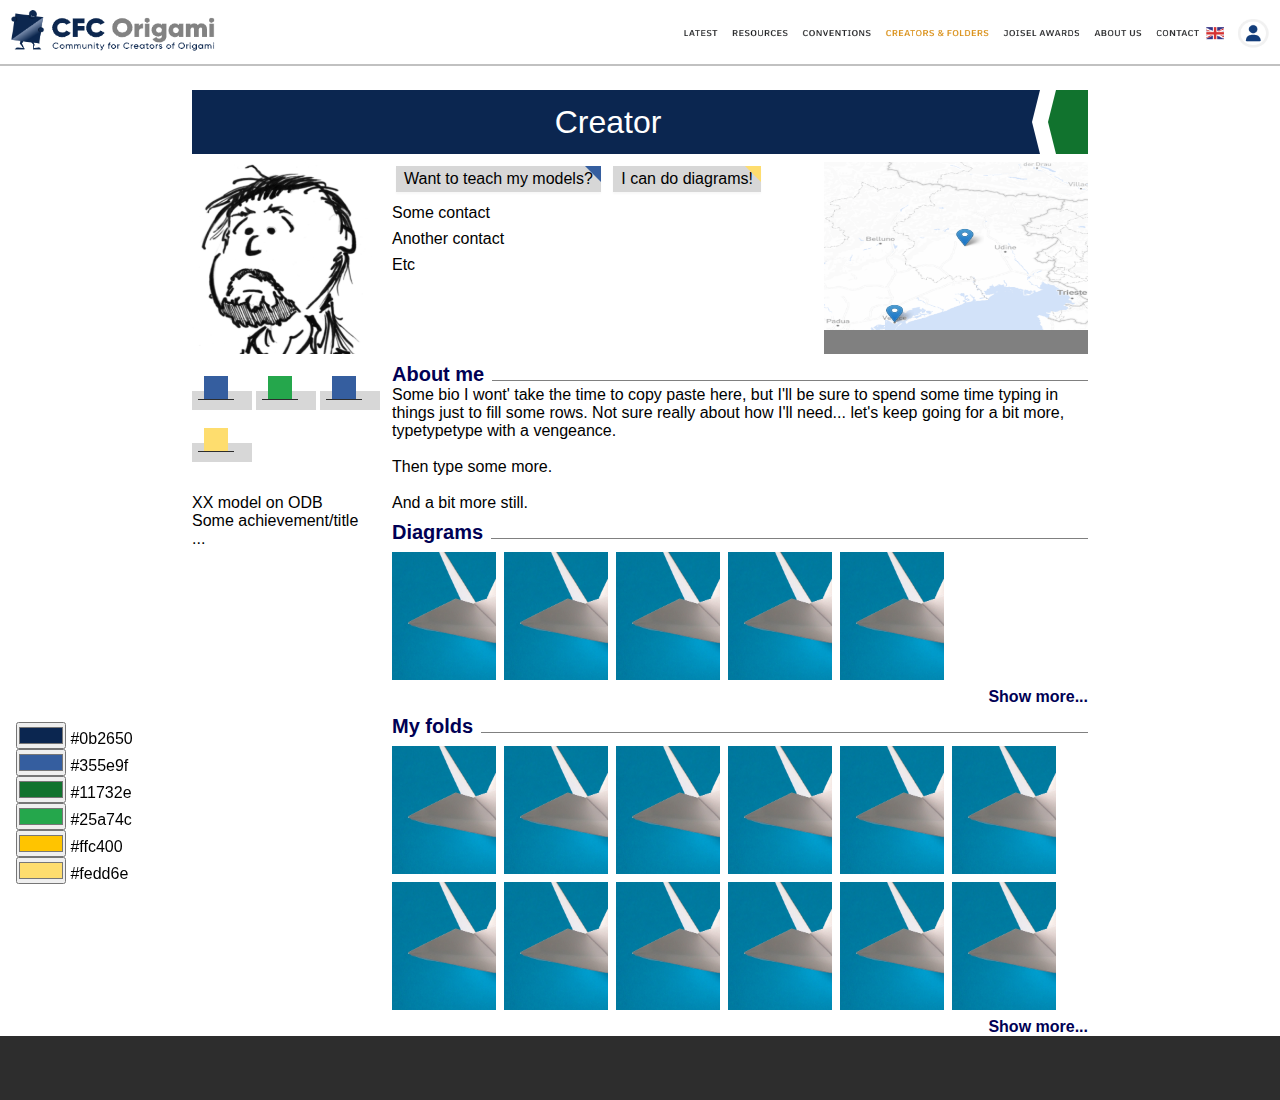
<file: cfc/index.html>
<!DOCTYPE html>
<html lang="en">
<head>
    <meta charset="UTF-8">
    <meta name="viewport" content="width=device-width, initial-scale=1.0">
    <title>CFC mockup</title>
    <link rel="stylesheet" href="./index.css">
</head>
<body>
  <div class="toolbar"></div>

  <div class="main">
    <div class="content">

      <div class="color-band">
        <div>Creator</div>
        <div></div>

        <div></div>
        <div></div>
      </div>

      <div class="big-head"></div>
      <div class="contacts">
        <span>
          <span class="clickable">
            Want to teach my models?
            <span class="angolino design"></span>
          </span>
          <span class="clickable">
            I can do diagrams!
            <span class="angolino diagram"></span>
          </span>
        </span>
        <span>Some contact</span>
        <span>Another contact</span>
        <span>Etc</span>
      </div>
      <div class="map"></div>

      <div class="achievements">
        <div class="medals">
          <span class="medal"><span></span><span></span><span></span></span>
          <span class="medal fold"><span></span><span></span><span></span></span>
          <span class="medal"><span></span><span></span><span></span></span>
          <span class="medal diagram"><span></span><span></span><span></span></span>
        </div>

        <div class="list">
          <span>XX model on ODB</span>
          <span>Some achievement/title</span>
          <span>...</span>
        </div>
      </div>

      <div class="about">
        <div class="barred-title">
          <span>About me</span>
          <span></span>
        </div>
        <div>
          Some bio I wont' take the time to copy paste here, but I'll be sure to spend
          some time typing in things just to fill some rows. Not sure really about how
          I'll need... let's keep going for a bit more, typetypetype with a vengeance.
          <br/>
          <br/>
          Then type some more.
          <br/>
          <br/>
          And a bit more still.
        </div>
      </div>

      <div class="design-images">
        <div class="barred-title">
          <span>Diagrams</span>
          <span>
          </span>
        </div>
        <div class="gallery">
          <div class="img"></div>
          <div class="img"></div>
          <div class="img"></div>
          <div class="img"></div>
          <div class="img"></div>
        </div>
        <div class="title more">Show more...</div>
      </div>
      
      <div class="fold-images">
        <div class="barred-title">
          <span>My folds</span>
          <span>
          </span>
        </div>
        <div class="gallery">
          <div class="img"></div>
          <div class="img"></div>
          <div class="img"></div>
          <div class="img"></div>
          <div class="img"></div>
          <div class="img"></div>
          <div class="img"></div>
          <div class="img"></div>
          <div class="img"></div>
          <div class="img"></div>
          <div class="img"></div>
          <div class="img"></div>
          <div class="img"></div>
          <div class="img"></div>
          <div class="img"></div>
          <div class="img"></div>
          <div class="img"></div>
          <div class="img"></div>
          <div class="img"></div>
          <div class="img"></div>
          <div class="img"></div>
          <div class="img"></div>
        </div>
        <div class="title more">Show more...</div>
      </div>

    </div>
  </div>

  <div class="footer"></div>

  <div class="pickers">
    <span>
      <input type="color" value="#0b2650" oninput="changeColor(event)" kind="design"/>
      <label class="design">#0b2650</label>
    </span>
    <span>
      <input type="color" value="#355e9f" oninput="changeColor(event)" kind="designLight"/>
      <label class="designLight">#355e9f</label>
    </span>
    <span>
      <input type="color" value="#11732e" oninput="changeColor(event)" kind="fold"/>
      <label class="fold">#11732e</label>
    </span>
    <span>
      <input type="color" value="#25a74c" oninput="changeColor(event)" kind="foldLight"/>
      <label class="foldLight">#25a74c</label>
    </span>
    <span>
      <input type="color" value="#ffc400" oninput="changeColor(event)" kind="diagram"/>
      <label class="diagram">#ffc400</label>
    </span>
    <span>
      <input type="color" value="#fedd6e" oninput="changeColor(event)" kind="diagramLight"/>
      <label class="diagramLight">#fedd6e</label>
    </span>
  </div>
  
  <script src="./index.js"></script>
</body>
</html>
</file>
<file: cfc/index.css>
*{
  margin:0;
  padding:0;
}

body{
  font-family: sans-serif;
  --design-color:#0b2650;
  --design-color-light:#355e9f;
  --fold-color:#11732e;
  --fold-color-light:#25a74c;
  --diagram-color:#ffc400;
  --diagram-color-light:#fedd6e;
  --neutral-color:gray;
  --neutral-color-dark:rgb(45, 45, 45);
  --neutral-color-hover:rgb(183, 199, 221);
  --neutral-color-light:rgb(215, 215, 215);

  min-height:100vh;

  .toolbar{
    width:100vw;
    height:4rem;
    background-image: url("./toolbar.png");
    background-size: 100% 100%;
    background-repeat: no-repeat;
    border-bottom: 2px solid rgb(193, 193, 193);
  }

  .main{
    position:relative;
    display:flex;
    justify-content: center;
    align-content: flex-start;
    margin-top:1.5rem;

    .content{
      position:relative;
      width:70%;
      display:grid;
      grid-template-columns: 12rem 1fr 8rem 8rem;
      grid-template-rows: 4rem 12rem auto;
      gap:.5rem;

      .color-band{
        grid-column: 1 / span 4;
        grid-row: 1;
        display:flex;
        width:100%;
        height:100%;

        div:nth-child(1){
          background-color: var(--design-color);
          flex-grow: 1;
          display: flex;
          justify-content: center;
          align-items: center;
          font-size:2rem;
          color:white;
        }
        div:nth-child(2){
          height:0;
          width:0;
          border-top:2rem solid var(--design-color);
          border-right:.5rem solid transparent;
          border-bottom:2rem solid var(--design-color);
          border-left:.5rem solid var(--design-color);
        }

        div:nth-child(3){
          height:0;
          width:0;
          border-top:2rem solid transparent;
          border-right:.5rem solid var(--fold-color);
          border-bottom:2rem solid transparent;
          border-left:.5rem solid transparent;
        }
        div:nth-child(4){
          width:2rem;
          background-color: var(--fold-color);
        }
      }

      .big-head{
        grid-column: 1;
        grid-row: 2;
        width:100%;
        height:100%;
        background-image: url("./faccione.png");
        background-repeat: no-repeat;
        background-size: cover;
      }
      .contacts{
        grid-column: 2;
        grid-row: 2;

        display:flex;
        flex-direction: column;
        gap:.5rem;
      }
      .map{
        grid-column: 3 / span 2;
        grid-row: 2;
        box-sizing:border-box;
        border-bottom: 1.5rem solid gray;
        background-image: url("./mappa.png");
        background-repeat: no-repeat;
        background-size: 100% 100%;
      }


      .achievements{
        grid-column: 1;
        grid-row: 3 / span 2;

        .medals{
          display:flex;
          flex-wrap: wrap;
          gap:.25rem;

          .medal{
            --medal-dim:3rem;
            position:relative;
            display:inline-block;
            width:calc(1.25 * var(--medal-dim));
            height:var(--medal-dim);

            span{
              display:inline-block;
            }
            span:nth-child(1){
              position:absolute;
              bottom:0;
              left:0;
              height:calc(.4 * var(--medal-dim));
              width:100%;
              background-color: var(--neutral-color-light);
            }
            span:nth-child(3){
              position:absolute;
              width:calc(.75 * var(--medal-dim));
              height:0;
              bottom:calc(.2 * var(--medal-dim));
              left:calc(.125 * var(--medal-dim));
              border-bottom:1px solid var(--neutral-color-dark);
            }
            span:nth-child(2){
              position:absolute;
              width:calc(.5 * var(--medal-dim));
              height:calc(.5 * var(--medal-dim));
              bottom:calc(.2 * var(--medal-dim));
              left:calc(.25 * var(--medal-dim));
              background-color: var(--design-color-light);
            }
            
          }
          .medal.fold{
            span:nth-child(2){
              background-color: var(--fold-color-light);
            }
          }
          .medal.diagram{
            span:nth-child(2){
              background-color: var(--diagram-color-light);
            }
          }

        }

        .list{
          margin-top:2rem;
          display:flex;
          flex-direction: column;
        }
      }
      .about{
        grid-column: 2 /span 3 ;
        grid-row: 3;
      }

      .design-images,
      .fold-images{
        position:relative;
        grid-column: 2 / span 3;
        display:flex;
        flex-direction: column;
        gap:.5rem;
        .gallery{
          overflow:hidden;
          display: flex;
          flex-wrap: wrap;
          max-height:8rem;
          width:100%;
          display:flex;
          gap:.5rem;
          .img{
            width:6.5rem;
            height:8rem;
            background-image: url("./imgplaceholder.jpg");
            background-size: cover;
          }
        }
        .more{
          align-self: flex-end;
          cursor: pointer;
        }
      }
      .fold-images{
        .gallery{
          max-height:16.5rem;
        }
      }
    }
  }

  .footer{
    width:100%;
    height:4rem;
    background-color: var(--neutral-color-dark);
  }

  .pickers{
    position:fixed;
    left:1rem;
    bottom:1rem;
    display:flex;
    flex-direction: column;
  }

  .title{
    color:rgb(0, 0, 84);
    font-weight: bold;
  }

  .barred-title{
    display:flex;
    align-items: baseline;
    gap:.5rem;
    span{
      display:inline-block;
      line-height: 1.5rem;
    }

    span:nth-child(1){
      color:rgb(0, 0, 84);
      font-size: 125%;
      font-weight: bold;
    }
    span:nth-child(2){
      flex-grow:1;
      border-bottom:1px solid gray;
    }
  }

  .clickable{
    display:inline-block;
    margin:.25rem;
    position:relative;
    padding:.25rem .5rem;
    background-color: var(--neutral-color-light);
    box-shadow:0 2px 2px #00000008;

    &:hover{
      cursor: pointer;
      background-color: var(--neutral-color-hover);
    }

    .angolino{
      --angolino-dimension:8px;
      position:absolute;
      top:0;
      right:0;
      width:0;
      height:0;

      &.design{
        border-top: var(--angolino-dimension) solid var(--design-color-light);
        border-right: var(--angolino-dimension) solid var(--design-color-light);
        border-bottom: var(--angolino-dimension) solid transparent;
        border-left: var(--angolino-dimension) solid transparent;
      }
      &.diagram{
        border-top: var(--angolino-dimension) solid var(--diagram-color-light);
        border-right: var(--angolino-dimension) solid var(--diagram-color-light);
        border-bottom: var(--angolino-dimension) solid transparent;
        border-left: var(--angolino-dimension) solid transparent;
      }
      &.fold{
        border-top: var(--angolino-dimension) solid var(--fold-color-light);
        border-right: var(--angolino-dimension) solid var(--fold-color-light);
        border-bottom: var(--angolino-dimension) solid transparent;
        border-left: var(--angolino-dimension) solid transparent;
      }
    }
  }
}
</file>
